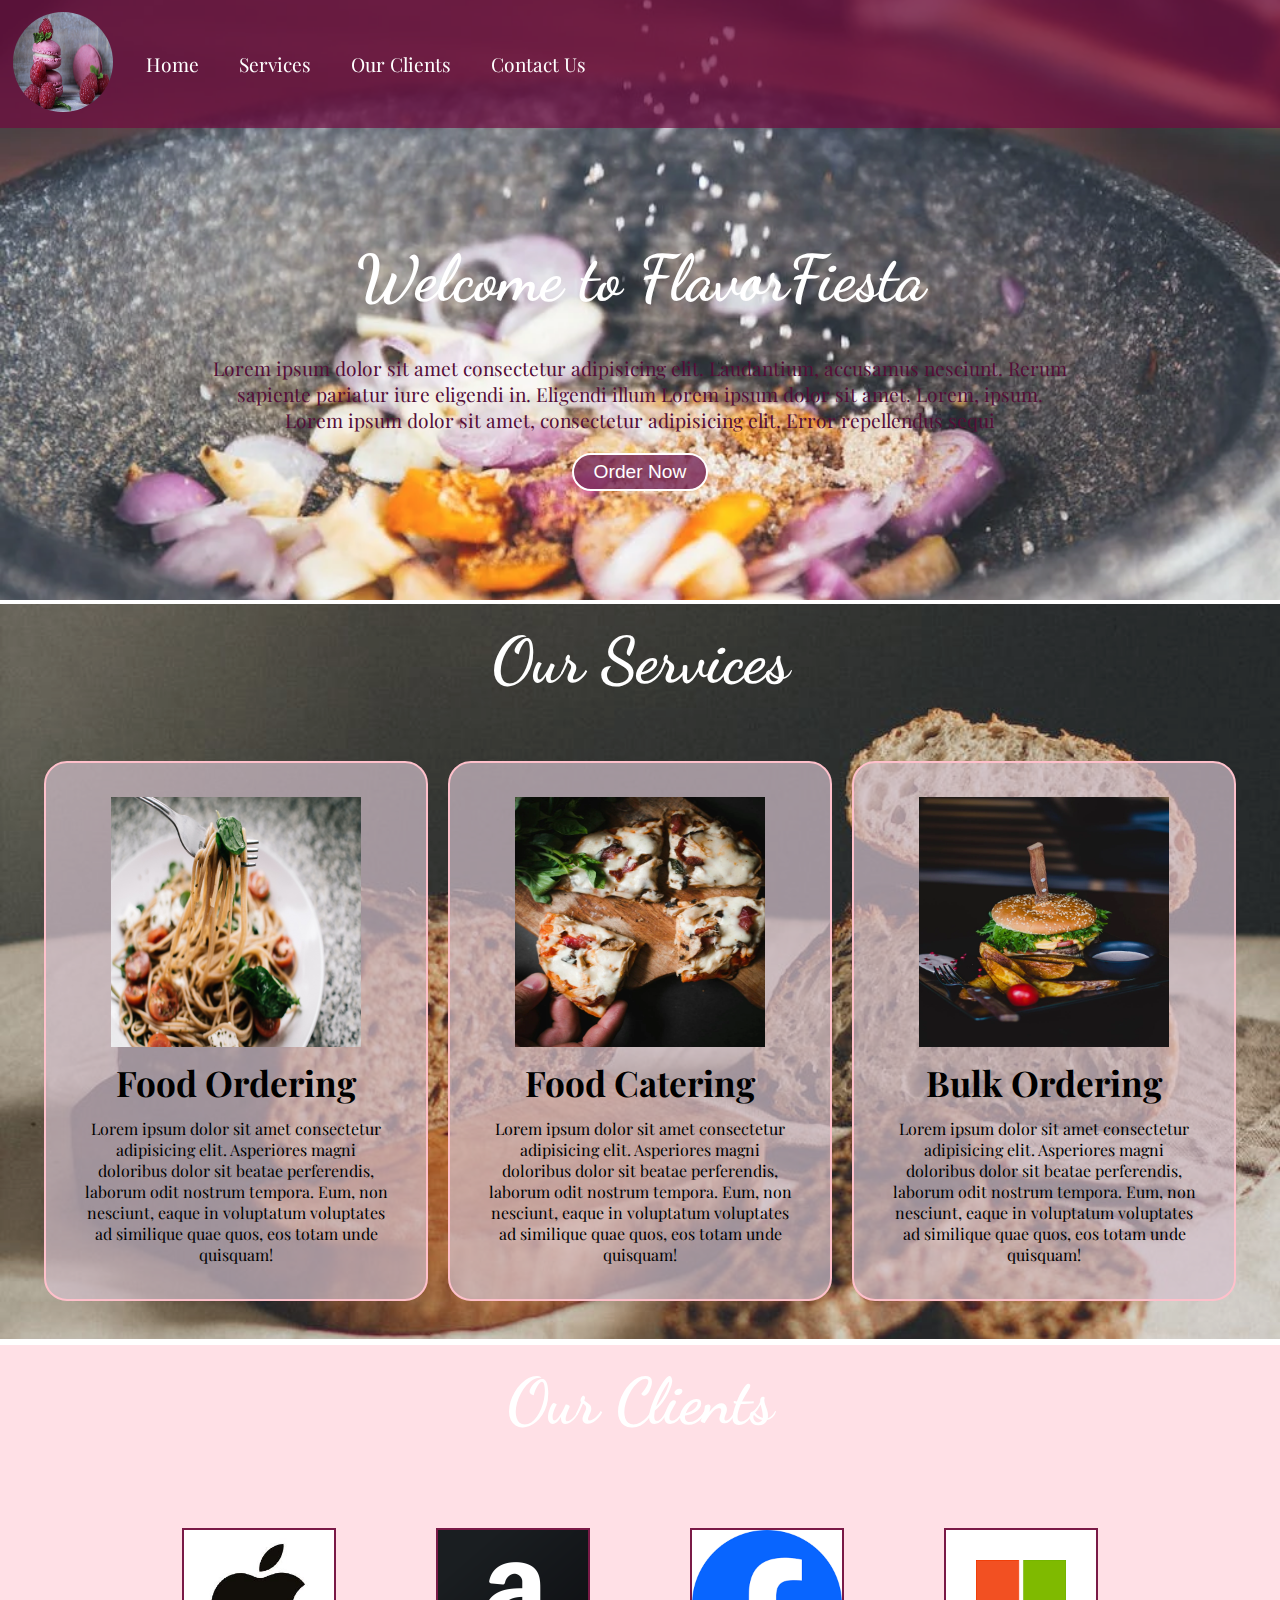
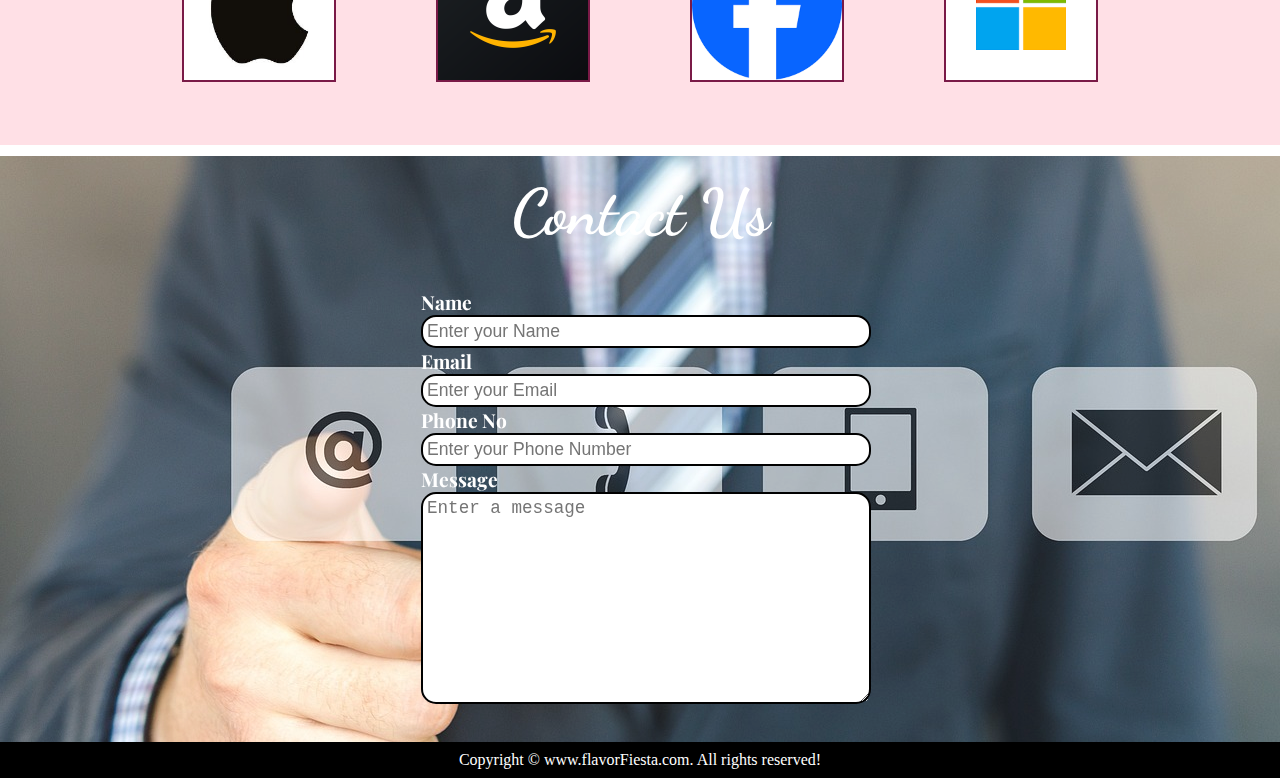
<file: index.html>
<!DOCTYPE html>
<html lang="en">
<head>
    <meta charset="UTF-8">
    <meta name="viewport" content="width=device-width, initial-scale=1.0">
    <title>Best Online Food Delivery Services in India | FlavorFiesta.com</title>
    <link rel="stylesheet" href="css/style.css">
    <link rel="stylesheet" media="screen and (max-width:1060px)" href="css/phone.css">
    <link href="https://fonts.googleapis.com/css2?family=Dancing+Script:wght@400..700&family=Playfair+Display:ital,wght@0,400..900;1,400..900&family=Sanchez:ital@0;1&display=swap" rel="stylesheet">
</head>
<body>
    <nav id="navbar">
        <div id="logo">
            <img src="/images/logo.jpg" alt="MyOnlineMeal.com">
        </div>
        <ul>
            <li class="item"><a href="#home">Home</a></li>
            <li class="item"><a href="#service">Services</a></li>
            <li class="item"><a href="#client-section">Our Clients</a></li>
            <li class="item"><a href="#contact">Contact Us</a></li>
        </ul>
    </nav>
    <section id="home">
        <h1 class="h-primary center">Welcome to FlavorFiesta</h1>
        <p>Lorem ipsum dolor sit amet consectetur adipisicing elit. Laudantium, accusamus nesciunt. Rerum sapiente pariatur iure eligendi in. Eligendi illum Lorem ipsum dolor sit amet. Lorem, ipsum. </p>
        <p>Lorem ipsum dolor sit amet, consectetur adipisicing elit. Error repellendus sequi  </p>
        <button class="btn">Order Now</button>
    </section>
    <section class="services-container" id="service">
        <h1 class="h-primary center">Our Services</h1>
        <div id="services">
            <div class="box">
                <img class="image" src="images/img1.jpeg" alt="Food Ordering">
                <h2 class="h-secondary center">Food Ordering</h2>
                <p class="center">Lorem ipsum dolor sit amet consectetur adipisicing elit. Asperiores magni doloribus dolor sit beatae perferendis, laborum odit nostrum tempora. Eum, non nesciunt, eaque in voluptatum voluptates ad similique quae quos, eos totam unde quisquam!</p>
            </div>
            <div class="box">
                <img class="image" src="images/img2.webp" alt="Food Catering">
                <h2 class="h-secondary center">Food Catering</h2>
                <p class="center">Lorem ipsum dolor sit amet consectetur adipisicing elit. Asperiores magni doloribus dolor sit beatae perferendis, laborum odit nostrum tempora. Eum, non nesciunt, eaque in voluptatum voluptates ad similique quae quos, eos totam unde quisquam!</p>
            </div>
            <div class="box">
                <img class="image" src="images/img3.webp" alt="Bulk Ordering">
                <h2 class="h-secondary center">Bulk Ordering</h2>
                <p class="center">Lorem ipsum dolor sit amet consectetur adipisicing elit. Asperiores magni doloribus dolor sit beatae perferendis, laborum odit nostrum tempora. Eum, non nesciunt, eaque in voluptatum voluptates ad similique quae quos, eos totam unde quisquam!</p>
            </div>
        </div>
    </section>
    <section id="client-section">
        <h1 class="h-primary center">Our Clients</h1>
        <div id="clients">
            <div class="client-item">
                <img src="images/logo1.jpg" alt="Our Client">
            </div>
            <div class="client-item">
                <img src="images/logo2.png" alt="Our Client">
            </div>
            <div class="client-item">
                <img src="images/logo3.png" alt="Our Client">
            </div>
            <div class="client-item">
                <img src="images/logo4.png" alt="Our Client">
            </div>
        </div>
    </section>

    <section id="contact">
        <h1 class="h-primary center">Contact Us</h1>
        <div id="contact-box">
            <form action="action.php">
                <div class="form-group">
                    <label for="name">Name </label>
                    <input type="text" name="name" id="name" placeholder="Enter your Name">
                </div>
                <div class="form-group">
                    <label for="email">Email </label>
                    <input type="email" name="email" id="email" placeholder="Enter your Email">
                </div>
                <div class="form-group">
                    <label for="phone-number">Phone No </label>
                    <input type="phone" name="phone-number" id="phone-number" placeholder="Enter your Phone Number">
                </div>
                <div class="form-group">
                    <label for="name">Message </label>
                    <textarea name="message" id="message" cols="30" rows="10" placeholder="Enter a message"></textarea>
                </div>
            </form>
        </div>
    </section>
    <footer>
        <div class="center">
            Copyright &copy; www.flavorFiesta.com. All rights reserved!
        </div>
    </footer>
</body>
</html>
</file>
<file: css/style.css>
*{
    margin: 0px;
    padding: 0px;
}
html{
    scroll-behavior: smooth;
}

/* CSS Variables */
:root{
    --navbar-height: 59px;
}

/* Utility Classes */
.center{
    text-align: center;
}
.h-primary{
    font-size: 4rem;
    padding: 18px;
    font-family: 'Dancing Script';
    font-weight: bolder;
    margin: 20px;
    color: white;
}
.h-secondary{
    font-size: 2.2rem;
    padding: 12px;
    font-family: 'Playfair Display';
}
.btn{
    cursor: pointer;
    padding: 6px 20px;
    border: 2px solid white;
    background-color: rgba(119, 42, 90, 0.817);
    color: white;
    margin: 20px 17px;
    font-size: 1.2rem;
    border-radius: 20px;
}
.btn:hover{
    transform: scale(1.15);
}

/* Navigation Bar */
#navbar{
    display: flex;
    align-items: center;
    position: sticky;
    top: 0px;
}

/* Navigation Bar: Logo and Image */
#logo{
    margin: 9px 10px;
}
#logo img{
    width: 100px;
    height: 100px;
    margin: 3px 3px;
    border-radius: 130px;
    /* border: 4px solid rgb(102, 3, 57); */
}
#logo img:hover{
    transform: scale(1.1);
}

/* Navigation Bar: List Styling */
#navbar ul{
    display: flex;
}
#navbar::before{
    content: "";
    background-color: rgb(113, 10, 63);
    position: absolute;
    top: 0px;
    left: 0px;
    height: 100%;
    width: 100%;
    z-index: -1;
    opacity: 0.7;
}
#navbar ul li{
    list-style: none;
    font-size: 1.2rem;
    font-family: 'Playfair Display';
}
#navbar ul li a{
    text-decoration: none;
    display: block;
    padding: 5px 20px;
    border-radius: 10px;
    color: white;
}
#navbar ul li a:hover{
    color: rgba(198, 179, 179, 0.87);
    background-color: rgba(119, 42, 90, 0.817);
}

/* Home Section */
#home{
    display: flex;
    flex-direction: column;
    height: 450px;
    padding: 3px 200px;
    align-items: center;
    justify-content: center;
}
#home::before{
    content: "";
    position: absolute;
    top: 0px;
    left: 0px;
    background: url(../images/bg.webp) no-repeat center center/cover;
    height:600px;
    width: 100%;
    z-index: -1;
    opacity: 0.89;
}

#home h1:hover{
    transform: scale(1.1);
}
#home p{
    font-family: 'Playfair Display';
    color: rgb(85, 13, 55);
    text-align: center;
    font-size: 1.2rem;
    /* background-color: rgba(173, 164, 164, 0.285); */
}

/* images */
.image{
    height: 250px;
    width: 250px;
}

/* Services Section*/
#services{
    margin: 34px;
    display: flex;
    /* flex-wrap: wrap; */
}
.services-container::before{
    content: "";
    position: absolute;
    background: url(../images/bg3.jpeg) no-repeat center center/cover;
    width: 100%;
    height: 735px;
    z-index: -1;
    opacity: 0.89;
}
#services .box{
    display: flex;
    flex-direction: column;
    border: 2px solid pink;
    padding: 34px;
    margin: 10px 10px;
    border-radius: 23px;
    background-color: rgba(211, 193, 204, 0.7);
}
#services .box img{
    display: block;
    margin: auto;
}
#services .box p{
    font-family: 'Playfair Display';
}

/* Clients Section */
#client-section::before{
    content: "";
    position: absolute;
    background-color: rgba(255, 192, 203, 0.7);
    /* background: url(../images/bg2.jpeg) no-repeat center center/cover; */
    width: 100%;
    height: 400px;
    z-index: -1;
    opacity: 0.7;
}
#clients{
    display: flex;
    align-items: center;
    justify-content: center;
}
#clients img{
    height: 150px;
    width: 150px;
    border: 2px solid rgb(122, 26, 71);
}
.client-item{
    padding: 30px;
    margin: 20px;
    
}

/* Contact Section */
#contact{
    position: relative;
}
#contact::before{
    content: "";
    position: absolute;
    background: url(../images/contact.jpg) no-repeat center center/cover;
    width: 100%;
    height: 100%;
    z-index: -1;
    opacity: 0.9;
}
#contact-box{
    display: flex;
    align-items: center;
    justify-content: center;
    padding-bottom: 34px;
}
#contact-box input, #contact-box textarea{
    width: 100%;
    padding: 4px;
    border-radius: 15px;
    font-size: 1.1rem;
    border: 2px solid black;
}

#contact-box label{
    font-size: 1.2rem;
    color: white;
    font-family: 'Playfair Display';
    font-weight: bold;
}
footer{
    background-color: black;
    color: white;
    padding: 9px 20px;
}
</file>
<file: css/phone.css>
/* Utility classes */
.h-primary{
    font-size: 26px;
    padding: 8px;
    margin: 10px;
}
.h-secondary{
    font-size: 15px;
    padding: 6px;
    font-family: 'Playfair Display';
}
.btn{
    padding: 6px 10px;
    margin: 10px 7px;
    font-size: 0.9rem;
}

/* Navigation */

#navbar ul li a{
    padding: 0px 9px;
    padding-bottom: 2px;
}
#logo img{
    height: 50px;
    width: 50px;
    margin: 1px 1px;
}
#navbar ul li{
    font-size: 0.8rem;
}

/* Home Section */
#home{
    height: 354px;
    padding: 3px 20px;
}
#home::before{
    height: 800px;
}
#home p{
    font-size: 0.8rem;
}

/* Services Section */
#services{
    flex-direction: column;
}

#services .box img{
    height: 120px;
    width: 150px;
}
#services .box{
    padding: 14px;
    margin: 5px 5px;
}
#services .box p{
    font-size: 0.8rem;
}
.services-container::before{
    height:1500px;
    
}


/* Client Section */
#clients{
    flex-wrap: wrap;
}
#clients img{
    height: 50px;
    width: 50px;
}
.client-item{
    padding: 10px;
    margin: 10px; 
}

/* Contact Section */
#contact-box input, #contact-box textarea{
    width: 90%;
    padding: 4px;
    border-radius: 15px;
    font-size: 0.9rem;
}

#contact-box label{
    font-size: 1rem;
    color: white;
    font-family: 'Playfair Display';
    font-weight: bold;
}
</file>
